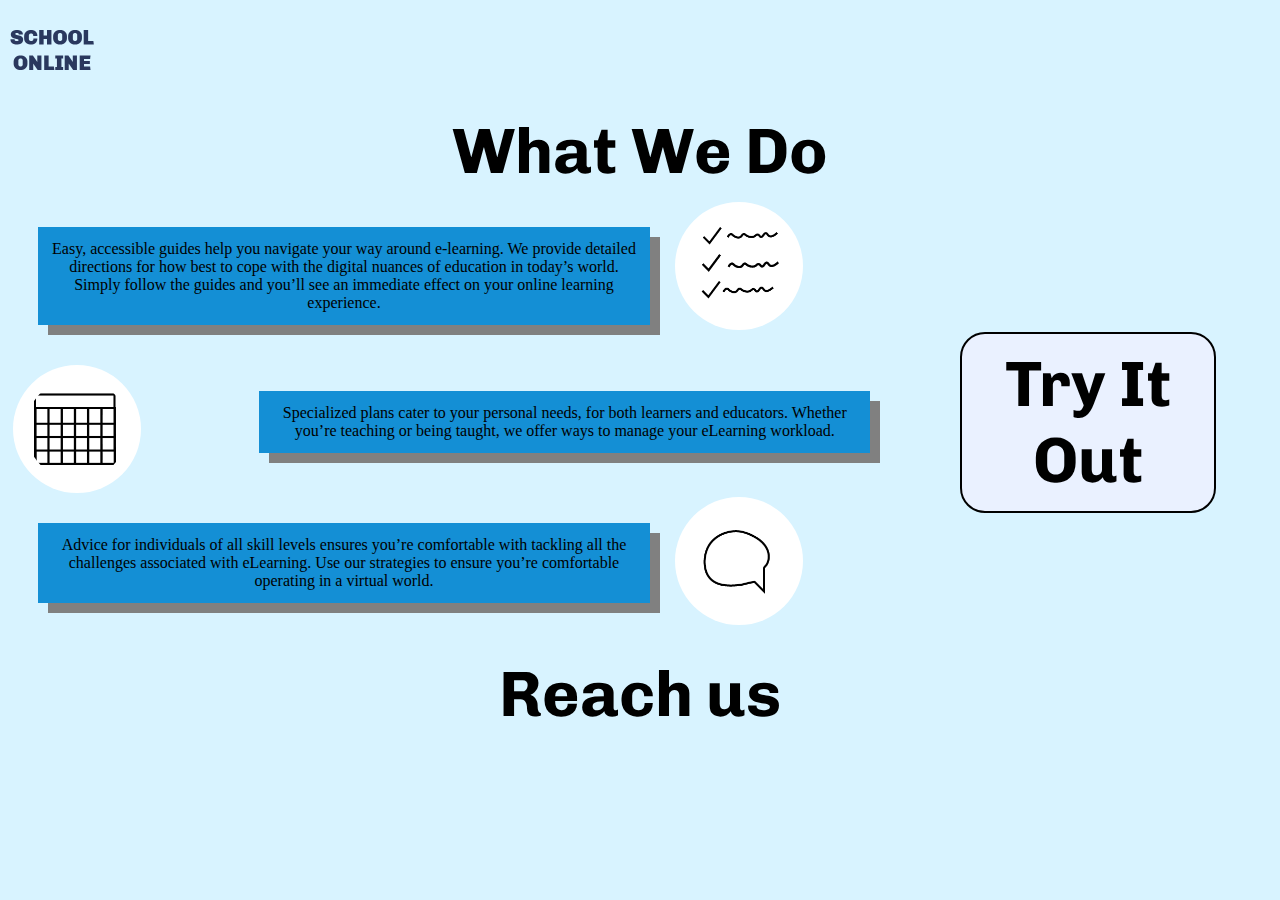
<file: Team9_website_Final_Delivery/Team9_website_Final_Delivery/index.html>
<!–– Team 9––>
<!--I pledge my honor that I have abided by the Stevens Honor System-->
<!--Hammad Gondal, Daphne Kalkanis, Winston Weiler, and Jenna Wynd-->
<!doctype html>
<html lang="en">
  <head>
    <meta name="viewport" content="width=device-width, initial-scale=1.0">
    <title>Home Page</title>
    <link rel="stylesheet" type="text/css" href="style.css">
    <link href="https://fonts.googleapis.com/css2?family=Chivo:wght@900&display=swap" rel="stylesheet">
    <meta name="viewport" content="width=device-width, initial-scale=1.0">
    </head>
  <header>
    <a href="index.html"><img class = "icon" src= "images/logo.png" alt="Logo"></a>

  </header>
	
<body>
  <h2>What We Do</h2>
  <main class="index">
	<div class="flex_container">
    <section>
    <article class="left_article b">
      <p>Easy, accessible guides help you navigate your way around e-learning. We provide detailed directions for how best to cope with the digital nuances of education in today’s world. Simply follow the guides and you’ll see an immediate effect on your online learning experience. 
        </p>
    </article>
		  <img src="images/checks.png" alt="" width="200" height="200" class="placeholder a"/>
		
    </section>
		 
		
		
	  <section>
		<img class = "roundicon c" src= "images/calender.png" alt="calendar">
    <article class="right_article">
      <p>Specialized plans cater to your personal needs, for both learners and educators. Whether you’re teaching or being taught, we offer ways to manage your eLearning workload. 
        </p>
    </article>
		
    
    </section>
		
		<section>
    <article class="left_article e">
      <p>Advice for individuals of all skill levels ensures you’re comfortable with tackling all the challenges associated with eLearning. Use our strategies to ensure you’re comfortable operating in a virtual world. 
        </p>
    </article>
		  <img class = "roundicon d" src= "images/talk.png" alt="speachbubble">
		
    </section>
	</div>
    <div class= "tryitout f">
        <a href="Choose.html"><h2>Try It Out</h2></a>
    </div>
	  
	  <div class= "contactus h">
        <a href="contact_form.html"><h2>Reach us</h2></a>
    </div>
  </main>
</body>

</html>
</file>
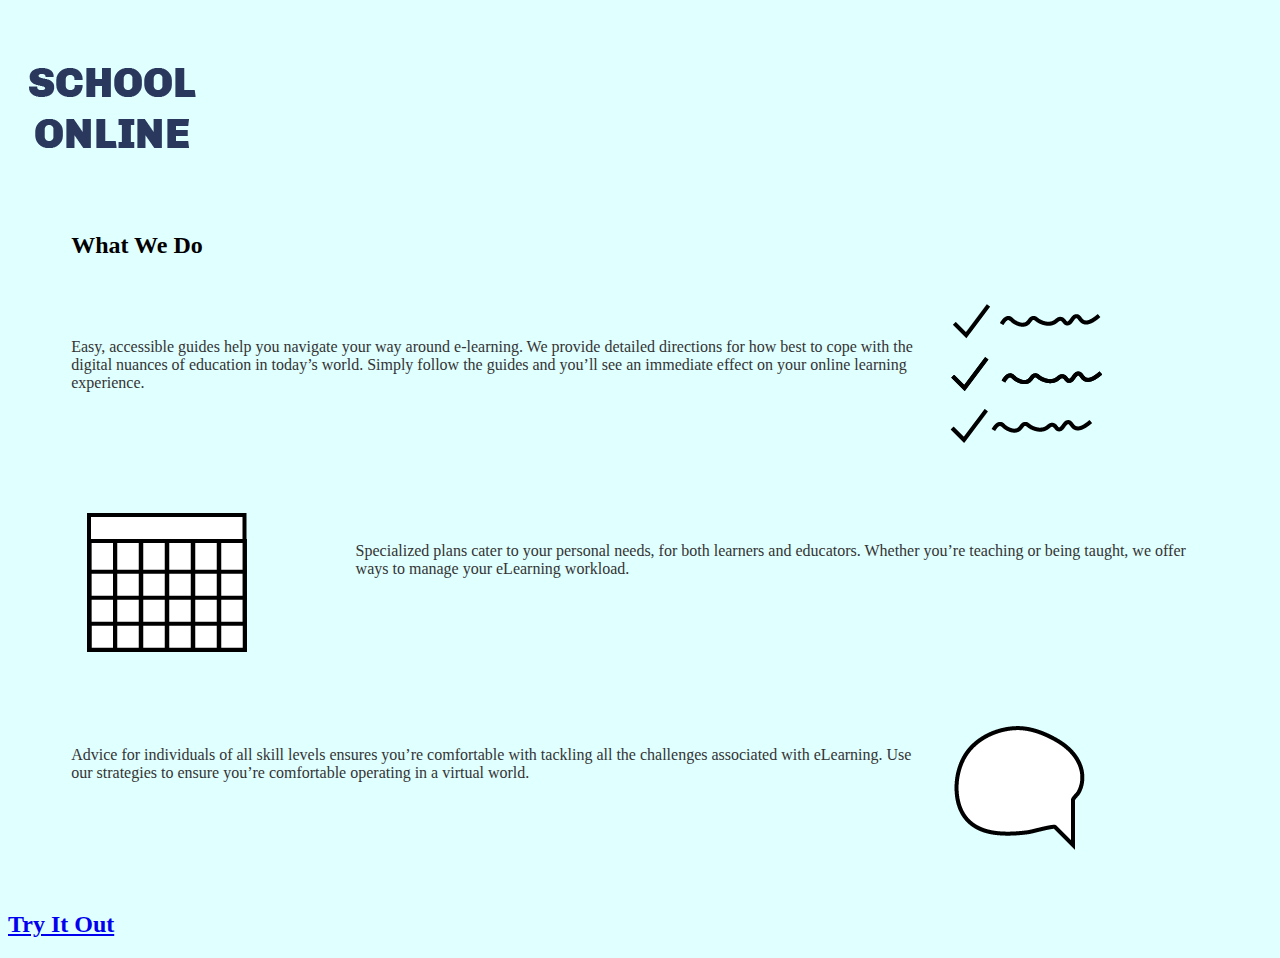
<file: Team9_website_Final_Delivery/Team9_website_Final_Delivery/Team9_website/index.html>
<!–– Team 9––>
<!doctype html>
<html lang="en">
  <head>
    <meta name="viewport" content="width=device-width, initial-scale=1.0">
    <title>Home Page</title>
    <link rel="stylesheet" type="text/css" href="style.css">
    <meta name="viewport" content="width=device-width, initial-scale=1.0">
    <link href="https://fonts.googleapis.com/css?family=Oswald:300,700|Varela+Round" rel="stylesheet">
      <link href='https://fonts.googleapis.com/css?family=Archivo Narrow' rel='stylesheet'>
       <link href="https://fonts.googleapis.com/css?family=Caesar+Dressing|Gothic+A1&display=swap" rel="stylesheet">
        </head>
  <header>
    <a href="index.html"><img class = "icon" src= "images/logo.png" alt="Logo"></a>

  </header>
	
<body>
	<div class="container">
	  <section>
    <h2 class="noDisplay">What We Do&nbsp;</h2>
    <article class="left_article">
      <h3>&nbsp;</h3>
      <p>Easy, accessible guides help you navigate your way around e-learning. We provide detailed directions for how best to cope with the digital nuances of education in today’s world. Simply follow the guides and you’ll see an immediate effect on your online learning experience. 
        </p>
    </article>
		  <img src="images/checks.png" alt="" width="200" height="200" class="placeholder"/>
		
  </section>
		 
		
		
	<section>
		<img class = "roundicon" src= "images/calender.png" alt="calendar">
    <article class="right_article">
		
		<h3>&nbsp;</h3>
      <p>Specialized plans cater to your personal needs, for both learners and educators. Whether you’re teaching or being taught, we offer ways to manage your eLearning workload. 
        </p>
    </article>
		
    
  </section>
		
		<section>
    <article class="left_article">
      <h3>&nbsp;</h3>
      <p>Advice for individuals of all skill levels ensures you’re comfortable with tackling all the challenges associated with eLearning. Use our strategies to ensure you’re comfortable operating in a virtual world. 
        </p>
    </article>
		  <img class = "roundicon" src= "images/talk.png" alt="speachbubble">
		
  </section>
	</div>
    <div class= "tryitout">
        <h2><a href="Choose.html">Try It Out</a></h2>
    </div>
</body>
</html>
</file>
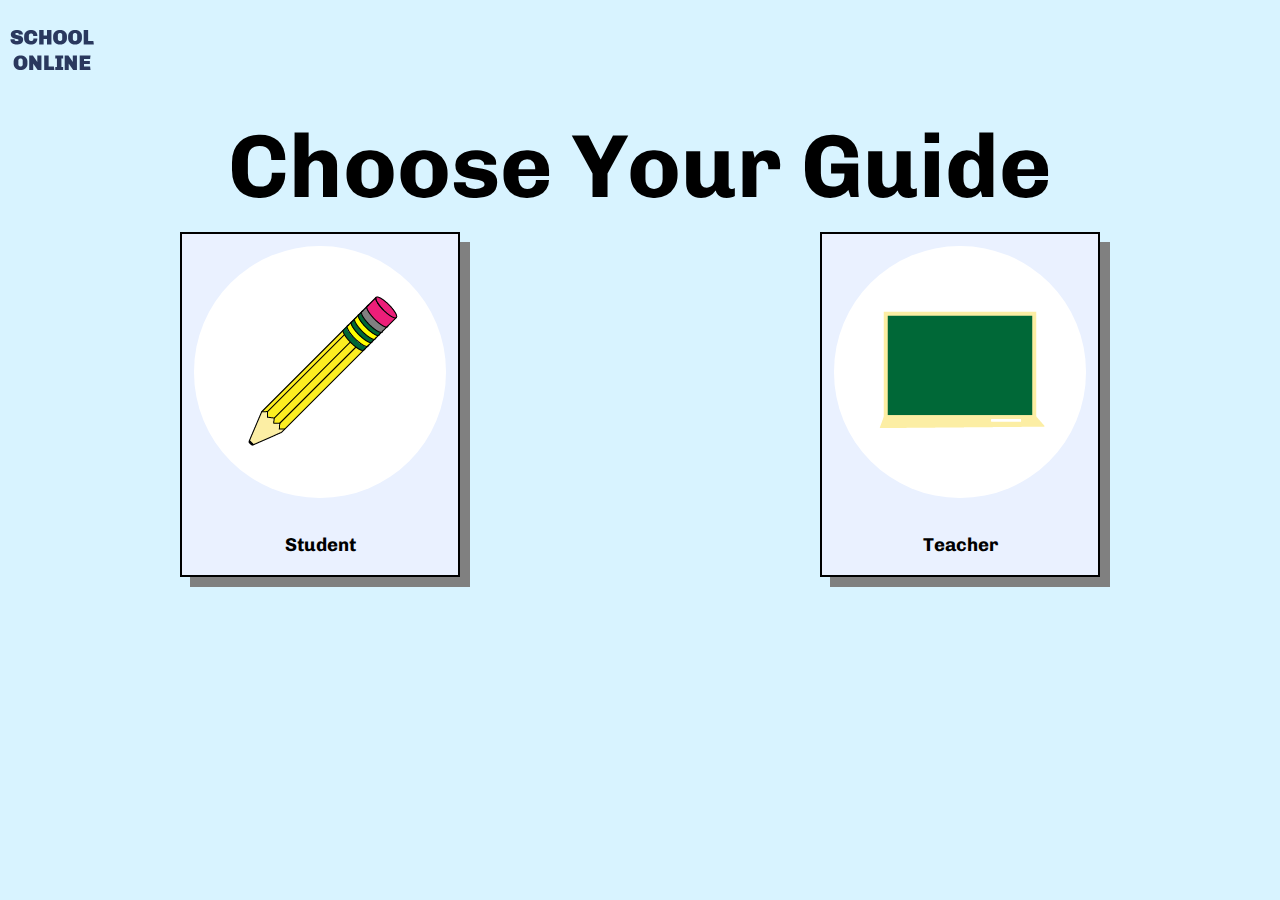
<file: Team9_website_Final_Delivery/Team9_website_Final_Delivery/Choose.html>
<!–– Team 9––>
<!doctype html>
<html lang="en">
  <head>
    <meta name="viewport" content="width=device-width, initial-scale=1.0">
    <title>Choose your guide</title>
    <link rel="stylesheet" type="text/css" href="style.css">
    <meta name="viewport" content="width=device-width, initial-scale=1.0">
    <link href="https://fonts.googleapis.com/css2?family=Chivo:wght@900&display=swap" rel="stylesheet">
    </head>
  <header>
    <a href="index.html"><img class = "icon" src= "images/logo.png" alt="Logo"></a>

  </header>
  <main class="choose">
      <h2>Choose Your Guide</h2>
      
      <a href="Studentslideshow.html"><article class="button">
        <img class = "roundicon pencil" src= "images/student.png" alt="pencil">
        <h3>Student</h3>
      </article></a>
    <a href="TeacherSlideShow.html"><article class="button">
        <img class = "roundicon chalk" src= "images/teacher.png" alt="chalkboard">
        <h3>Teacher</h3>
      </article></a>
  </main>
</html>
</file>
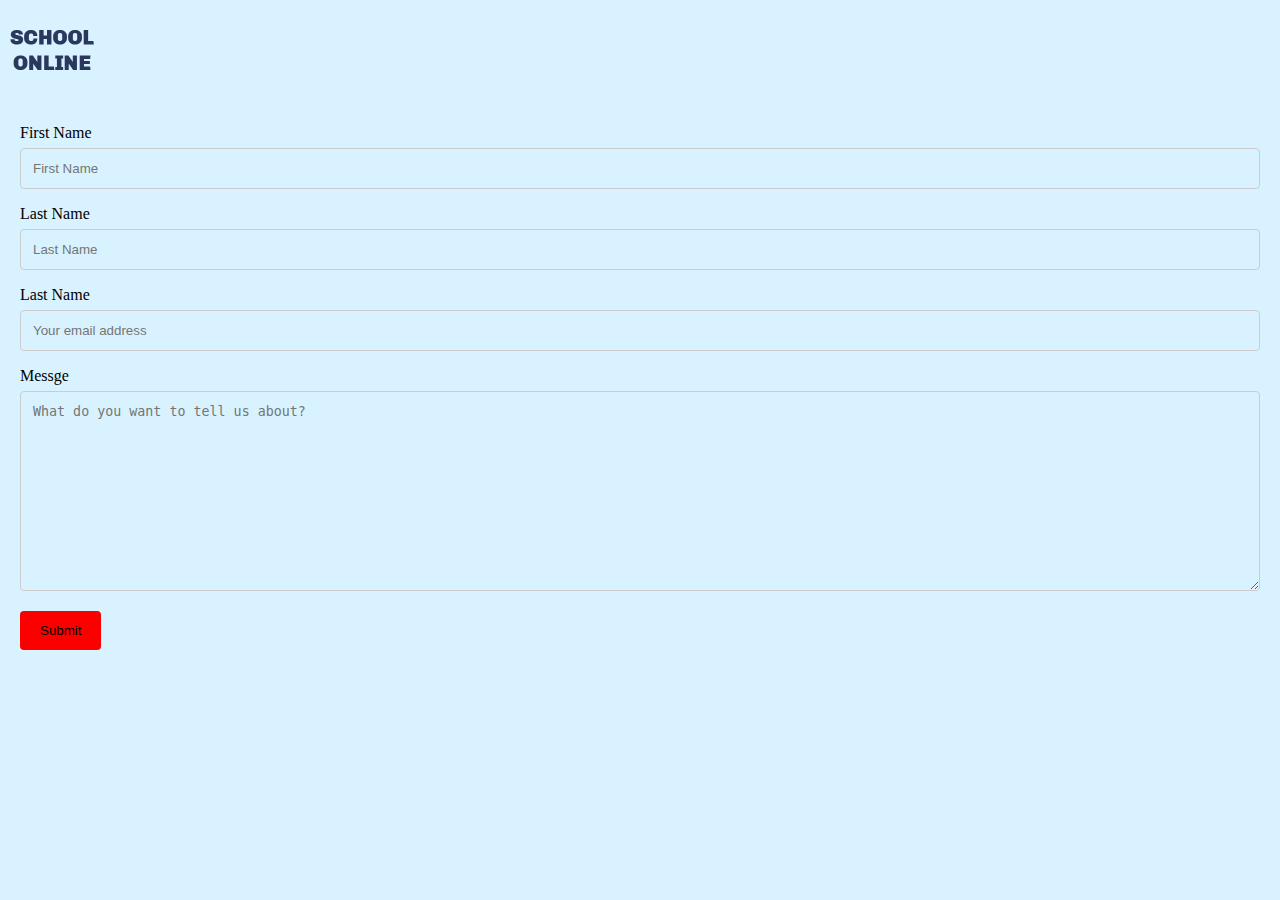
<file: Team9_website_Final_Delivery/Team9_website_Final_Delivery/contact_form.html>
<!doctype html>
<html>
<head>
<meta charset="utf-8">
<title>contact_form</title>
	    <meta name="viewport" content="width=device-width, initial-scale=1.0">
    <title>Home Page</title>
    <link rel="stylesheet" type="text/css" href="style.css">
    <link href="https://fonts.googleapis.com/css2?family=Chivo:wght@900&display=swap" rel="stylesheet">
    <meta name="viewport" content="width=device-width, initial-scale=1.0">
	
    </head>
  <header>
    <a href="index.html"><img class = "icon" src= "images/logo.png" alt="Logo"></a>
</head>

<body>
<div class="container">
  <form action="action_page.php">

    <label for="fname">First Name</label>
    <input type="text" id="fname" name="firstname" placeholder="First Name">

    <label for="lname">Last Name</label>
    <input type="text" id="lname" name="lastname" placeholder="Last Name">

    <label for="lname">Last Name</label>
    <input type="text" id="email_field" name="email_field" placeholder="Your email address">

    <label for="message">Messge</label>
    <textarea id="message_form" name="message" placeholder="What do you want to tell us about?" style="height:200px"></textarea>

    <input type="button" value="Submit" class="submit" id="submit_button">&nbsp;<span id="submit_confirmation">

  </form>
</div>

</body>
	<script src="contact_form.js"></script>
</html>
</file>
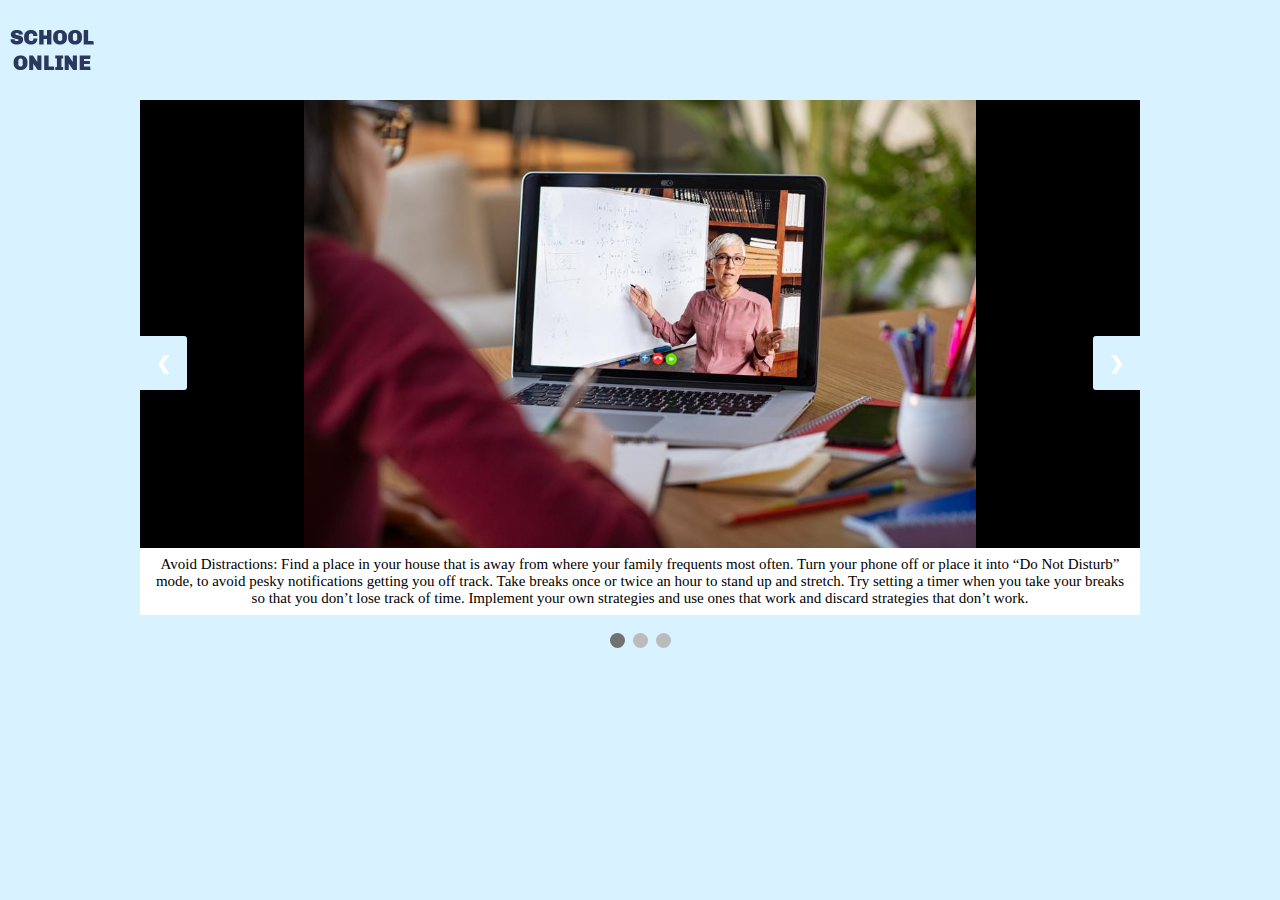
<file: Team9_website_Final_Delivery/Team9_website_Final_Delivery/Studentslideshow.html>
<!–– Team 9––>
<!doctype html>
<html lang="en">
  <head>
    <meta name="viewport" content="width=device-width, initial-scale=1.0">
    <title>Student Slide Show</title>
    <link rel="stylesheet" type="text/css" href="style.css">
    <script src="script.js"></script>
    <meta name="viewport" content="width=device-width, initial-scale=1.0">
    </head>
  <header>
    <a href="index.html"><img class = "icon" src= "images/logo.png" alt="Logo"></a>

  </header>
  <body onload="currentSlide(1)">
    <!-- Slideshow container -->
<section class="slideshow-container" >

    <!-- Full-width images with number and caption text -->
    <article class="mySlides fade">
      <img src="images/zoompc.jpg" >
      <div class="text">Avoid Distractions: Find a place in your house that is away from where your family frequents most often. Turn your phone off or place it into “Do Not Disturb” mode, to avoid pesky notifications getting you off track. Take breaks once or twice an hour to stand up and stretch. Try setting a timer when you take your breaks so that you don’t lose track of time. Implement your own strategies and use ones that work and discard strategies that don’t work.
    </div>
    </article>
  
    <article class="mySlides fade">
      <img src="images/hometheater.png" >
      <div class="text">Take some personal time to destress and decompress: Online school can be extremely stressful and at times mind-numbingly boring. After a major examination, or getting a lot of work done, take some time to play video games, watch tv, or do something enjoyable. Be careful not to abuse this privilege, but instead take the appropriate amount of time and get back to studying once you feel refreshed.</div>
    </article>
  
    <article class="mySlides fade">
      <img src="images/run.jpg" >
      <div class="text">Stay Physically Fit: Not physically attending class can sometimes lead to laziness and living a lethargic lifestyle. But you are not a sloth, you are a human, and it is very important that you keep yourself physically fit to boost your immunity as well as keeping your energy level up. Even going for a walk for a half hour can be the first step to living a healthy lifestyle and keeping you safe from illness which can easily take you off track from achieving your academic goals.</div>
    </article>
  
    <!-- Next and previous buttons -->
    <a class="prev" onclick="plusSlides(-1)">&#10094;</a>
    <a class="next" onclick="plusSlides(1)">&#10095;</a>
  </section>
  <br>
  
  <!-- The dots/circles -->
  <div class="dots">
    <span class="dot" onclick="currentSlide(1)"></span>
    <span class="dot" onclick="currentSlide(2)"></span>
    <span class="dot" onclick="currentSlide(3)"></span>
  </div>
</body>
</html>
</file>
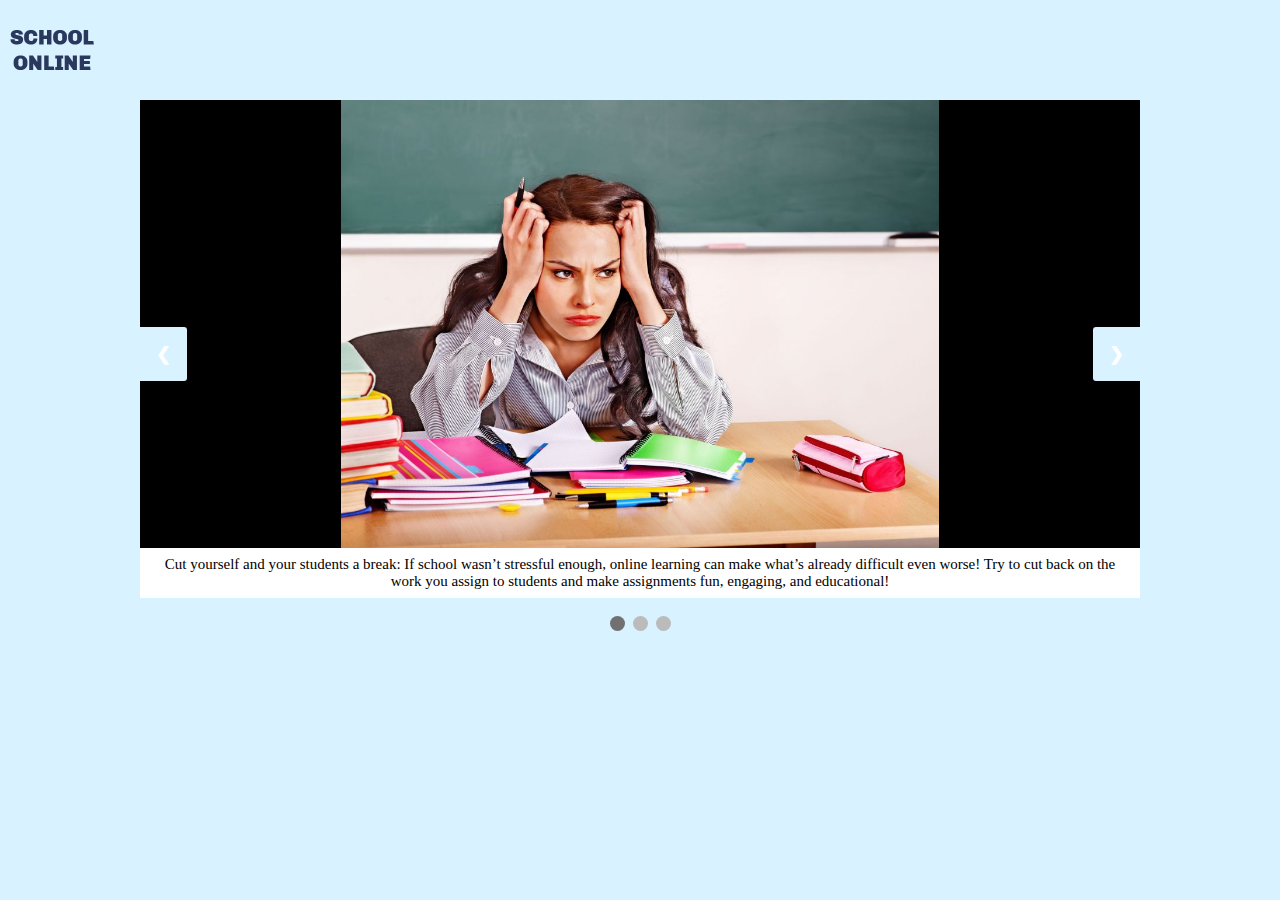
<file: Team9_website_Final_Delivery/Team9_website_Final_Delivery/TeacherSlideShow.html>
<!–– Team 9––>
<!doctype html>
<html lang="en">
  <head>
    <meta name="viewport" content="width=device-width, initial-scale=1.0">
    <title>Teacher Slide Show</title>
    <link rel="stylesheet" type="text/css" href="style.css">
    <script src="script.js"></script>
    <meta name="viewport" content="width=device-width, initial-scale=1.0">
    </head>
  <header>
    <a href="index.html"><img class = "icon" src= "images/logo.png" alt="Logo"></a>

  </header>
  <body onload="currentSlide(1)">
    <!-- Slideshow container -->
<div class="slideshow-container">

    <!-- Full-width images with number and caption text -->
    <div class="mySlides fade">
      <img src="images/stress.jpg" >
      <div class="text">Cut yourself and your students a break: If school wasn’t stressful enough, online learning can make what’s already difficult even worse! Try to cut back on the work you assign to students and make assignments fun, engaging, and educational!</div>
    </div>
  
    <div class="mySlides fade">
      <img src="images/tablet.jpg" >
      <div class="text">Schedule your time well for yourself and your students: During a pandemic, it can be very easy to lose track of your time or get overwhelmed with work. Use an application on your phone or tablet to schedule your time and set up notifications to remind you of your to do list. The best way to keep your sanity is to be productive during these trying times.</div>
    </div>
  
    <div class="mySlides fade">
      <img src="images/board.jpeg" >
      <div class="text">Record your lectures: During a pandemic where students and teachers are forced to teach and learn online, it can be helpful for students to be able to view past class recordings. While streaming the class is paramount to maintain interaction with your class, a recording is almost equally as important, given shifting time schedules and ensuring the students can get the firmest grasp possible over the material.</div>
    </div>
  
    <!-- Next and previous buttons -->
    <a class="prev" onclick="plusSlides(-1)">&#10094;</a>
    <a class="next" onclick="plusSlides(1)">&#10095;</a>
  </div>
  <br>
  
  <!-- The dots/circles -->
  <div class="dots">
    <span class="dot" onclick="currentSlide(1)"></span>
    <span class="dot" onclick="currentSlide(2)"></span>
    <span class="dot" onclick="currentSlide(3)"></span>
  </div>
</body>
</html>
</file>
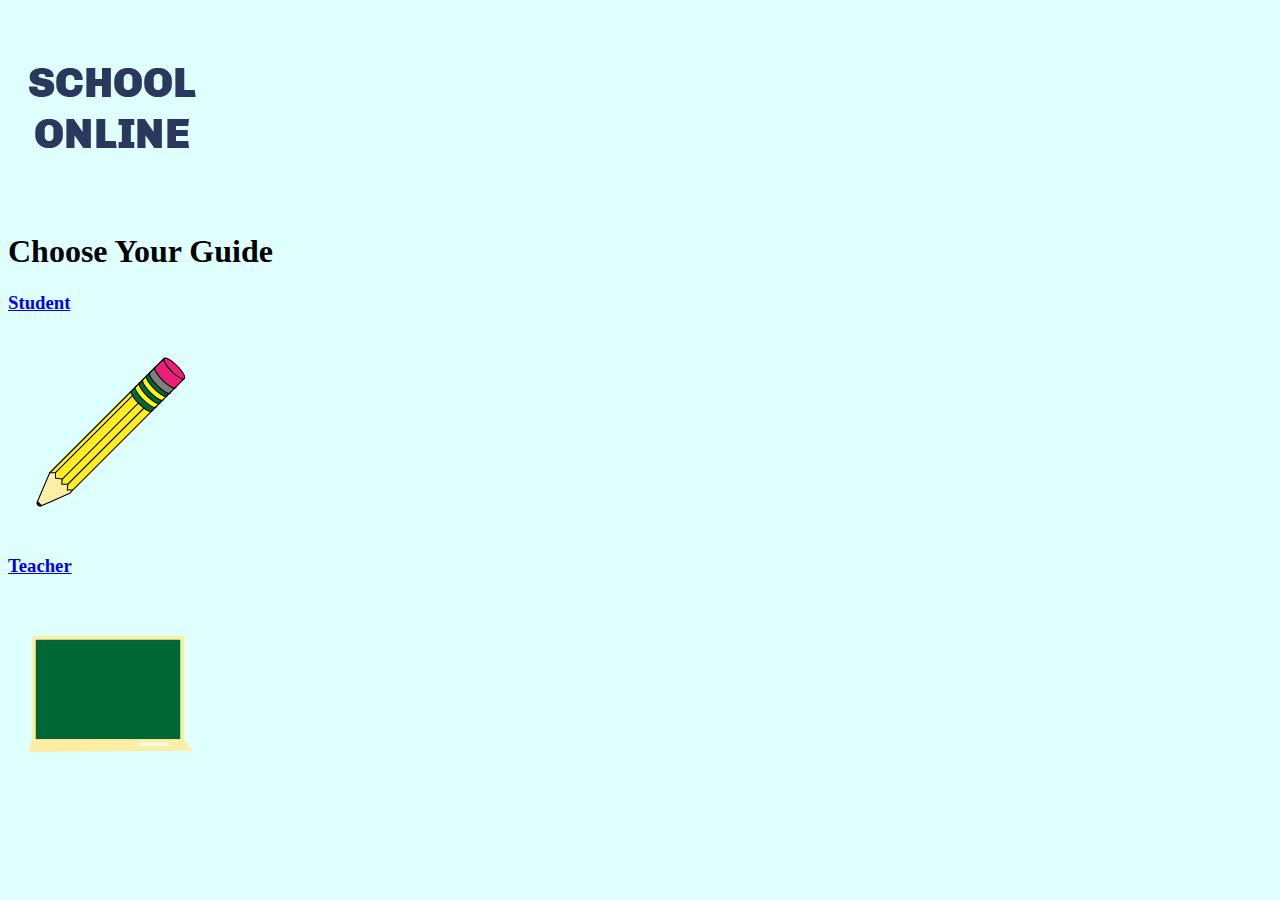
<file: Team9_website_Final_Delivery/Team9_website_Final_Delivery/Team9_website/Choose.html>
<!–– Team 9––>
<!doctype html>
<html lang="en">
  <head>
    <meta name="viewport" content="width=device-width, initial-scale=1.0">
    <title>Choose your guide</title>
    <link rel="stylesheet" type="text/css" href="style.css">
    <meta name="viewport" content="width=device-width, initial-scale=1.0">
    <link href="https://fonts.googleapis.com/css?family=Oswald:300,700|Varela+Round" rel="stylesheet">
      <link href='https://fonts.googleapis.com/css?family=Archivo Narrow' rel='stylesheet'>
       <link href="https://fonts.googleapis.com/css?family=Caesar+Dressing|Gothic+A1&display=swap" rel="stylesheet">
        </head>
  <header>
    <a href="index.html"><img class = "icon" src= "images/logo.png" alt="Logo"></a>

  </header>
  <body>
      <h1>Choose Your Guide</h1>
      <a href="Studentslideshow.html"><div class="button">
        <h3>Student</h3>
        <img class = "roundicon" src= "images/student.png" alt="pencil">
    </div></a>
    <a href="TeacherSlideShow.html"><div class="button">
        <h3>Teacher</h3>
        <img class = "roundicon" src= "images/teacher.png" alt="chalkboard">
    </div></a>
</body>
</html>
</file>
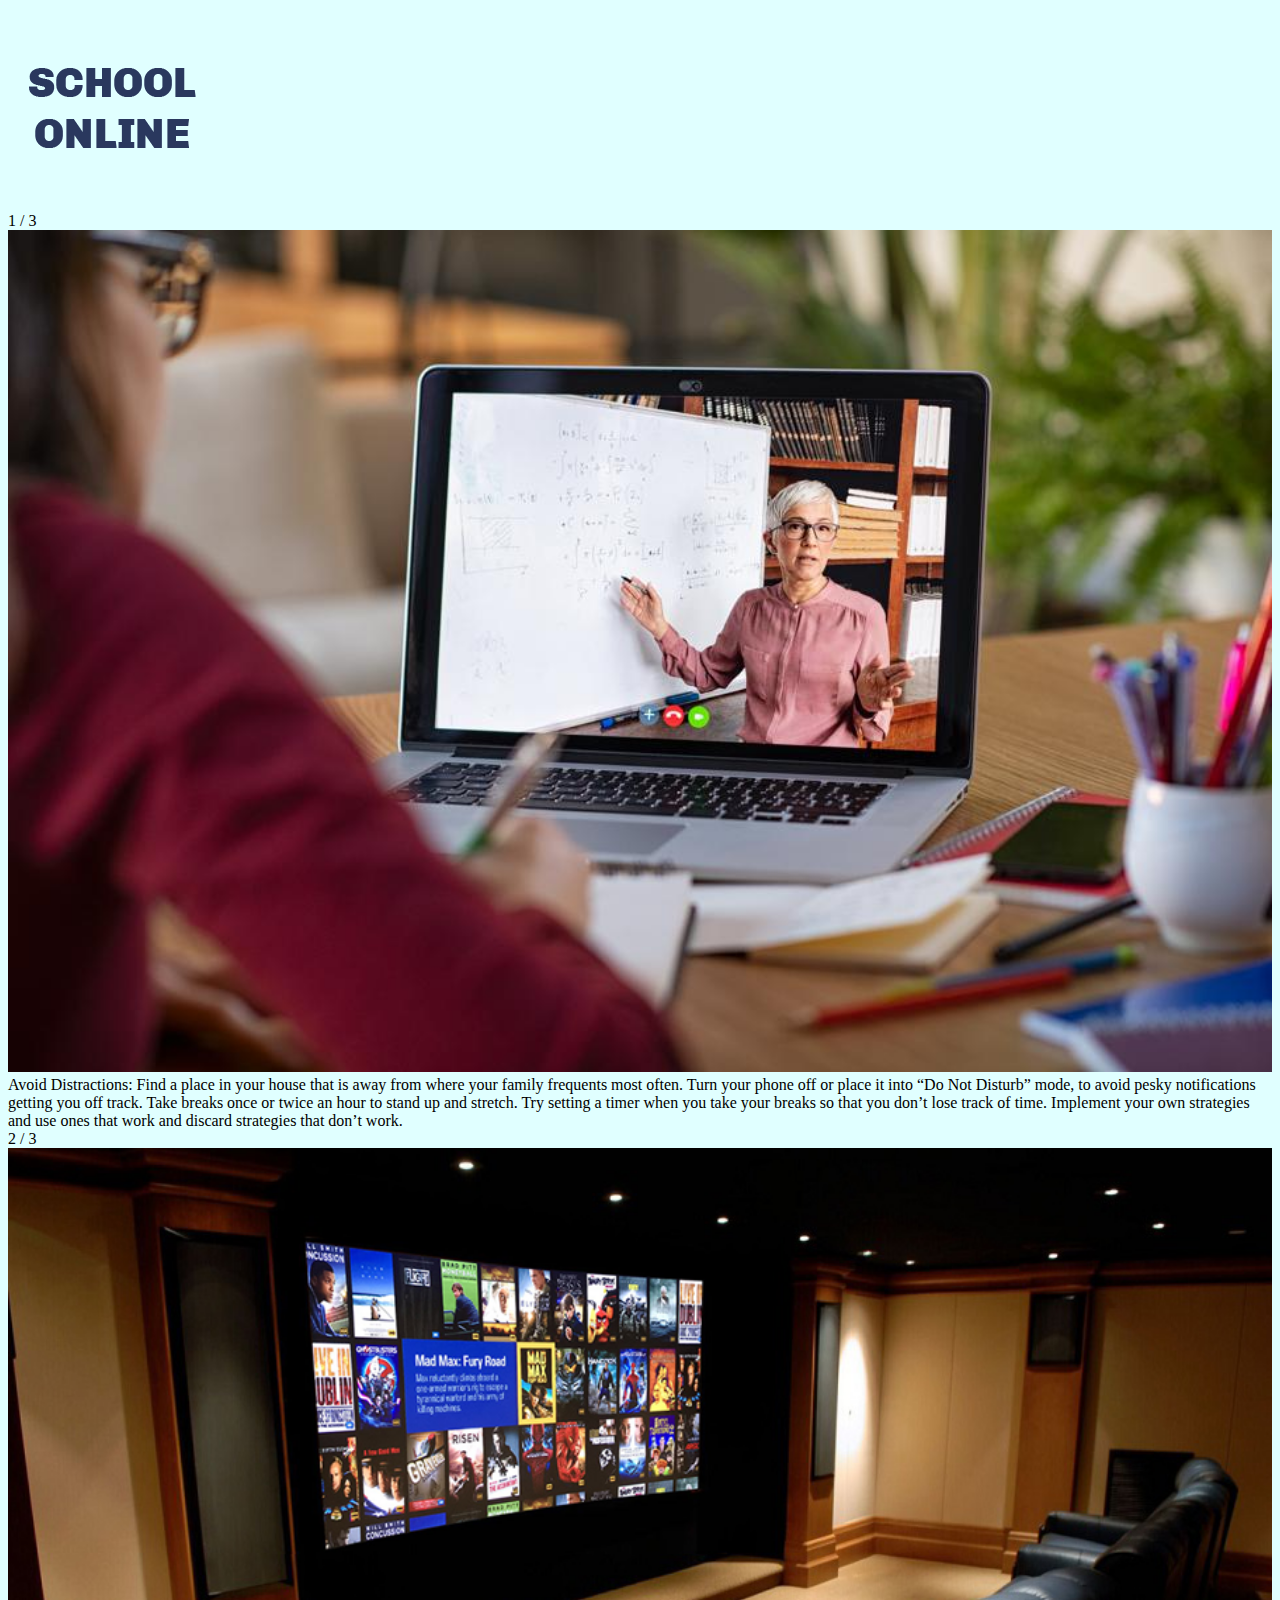
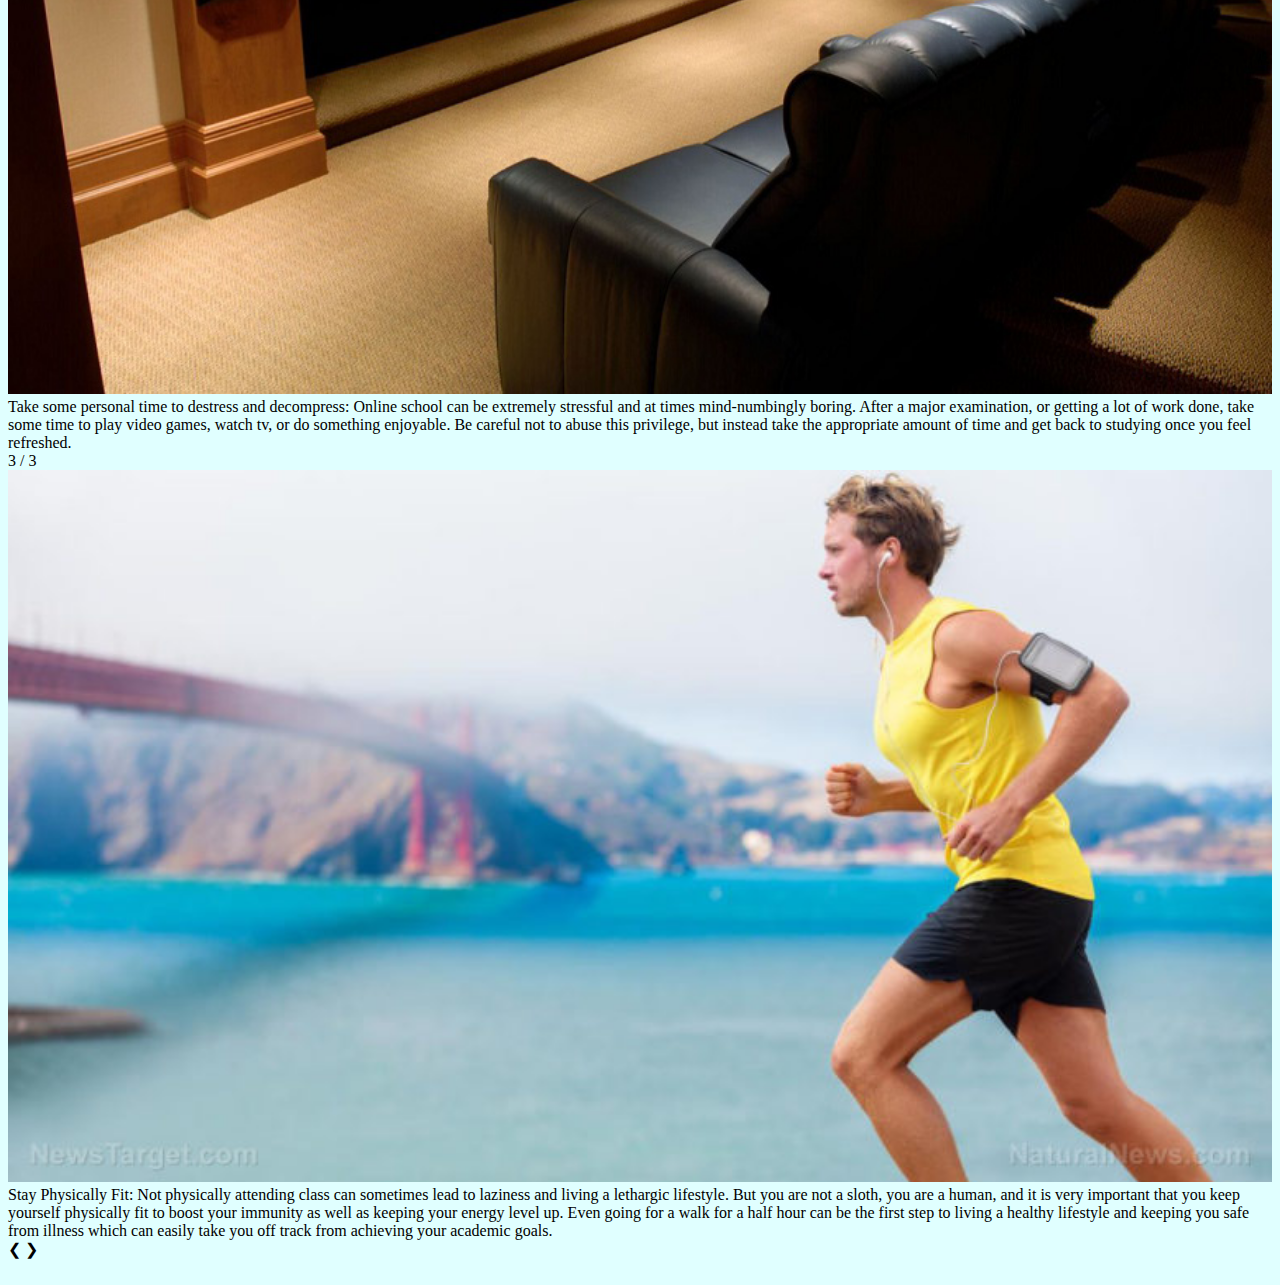
<file: Team9_website_Final_Delivery/Team9_website_Final_Delivery/Team9_website/Studentslideshow.html>
<!–– Team 9––>
<!doctype html>
<html lang="en">
  <head>
    <meta name="viewport" content="width=device-width, initial-scale=1.0">
    <title>Student Slide Show</title>
    <link rel="stylesheet" type="text/css" href="style.css">
    <meta name="viewport" content="width=device-width, initial-scale=1.0">
    <link href="https://fonts.googleapis.com/css?family=Oswald:300,700|Varela+Round" rel="stylesheet">
      <link href='https://fonts.googleapis.com/css?family=Archivo Narrow' rel='stylesheet'>
       <link href="https://fonts.googleapis.com/css?family=Caesar+Dressing|Gothic+A1&display=swap" rel="stylesheet">
        </head>
  <header>
    <a href="index.html"><img class = "icon" src= "images/logo.png" alt="Logo"></a>

  </header>
  <body>
    <!-- Slideshow container -->
<div class="slideshow-container">

    <!-- Full-width images with number and caption text -->
    <div class="mySlides fade">
      <div class="numbertext">1 / 3</div>
      <img src="images/zoompc.jpg" style="width:100%">
      <div class="text">Avoid Distractions: Find a place in your house that is away from where your family frequents most often. Turn your phone off or place it into “Do Not Disturb” mode, to avoid pesky notifications getting you off track. Take breaks once or twice an hour to stand up and stretch. Try setting a timer when you take your breaks so that you don’t lose track of time. Implement your own strategies and use ones that work and discard strategies that don’t work.
    </div>
    </div>
  
    <div class="mySlides fade">
      <div class="numbertext">2 / 3</div>
      <img src="images/hometheater.png" style="width:100%">
      <div class="text">Take some personal time to destress and decompress: Online school can be extremely stressful and at times mind-numbingly boring. After a major examination, or getting a lot of work done, take some time to play video games, watch tv, or do something enjoyable. Be careful not to abuse this privilege, but instead take the appropriate amount of time and get back to studying once you feel refreshed.</div>
    </div>
  
    <div class="mySlides fade">
      <div class="numbertext">3 / 3</div>
      <img src="images/run.jpg" style="width:100%">
      <div class="text">Stay Physically Fit: Not physically attending class can sometimes lead to laziness and living a lethargic lifestyle. But you are not a sloth, you are a human, and it is very important that you keep yourself physically fit to boost your immunity as well as keeping your energy level up. Even going for a walk for a half hour can be the first step to living a healthy lifestyle and keeping you safe from illness which can easily take you off track from achieving your academic goals.</div>
    </div>
  
    <!-- Next and previous buttons -->
    <a class="prev" onclick="plusSlides(-1)">&#10094;</a>
    <a class="next" onclick="plusSlides(1)">&#10095;</a>
  </div>
  <br>
  
  <!-- The dots/circles -->
  <div style="text-align:center">
    <span class="dot" onclick="currentSlide(1)"></span>
    <span class="dot" onclick="currentSlide(2)"></span>
    <span class="dot" onclick="currentSlide(3)"></span>
  </div>
</body>
</html>
</file>
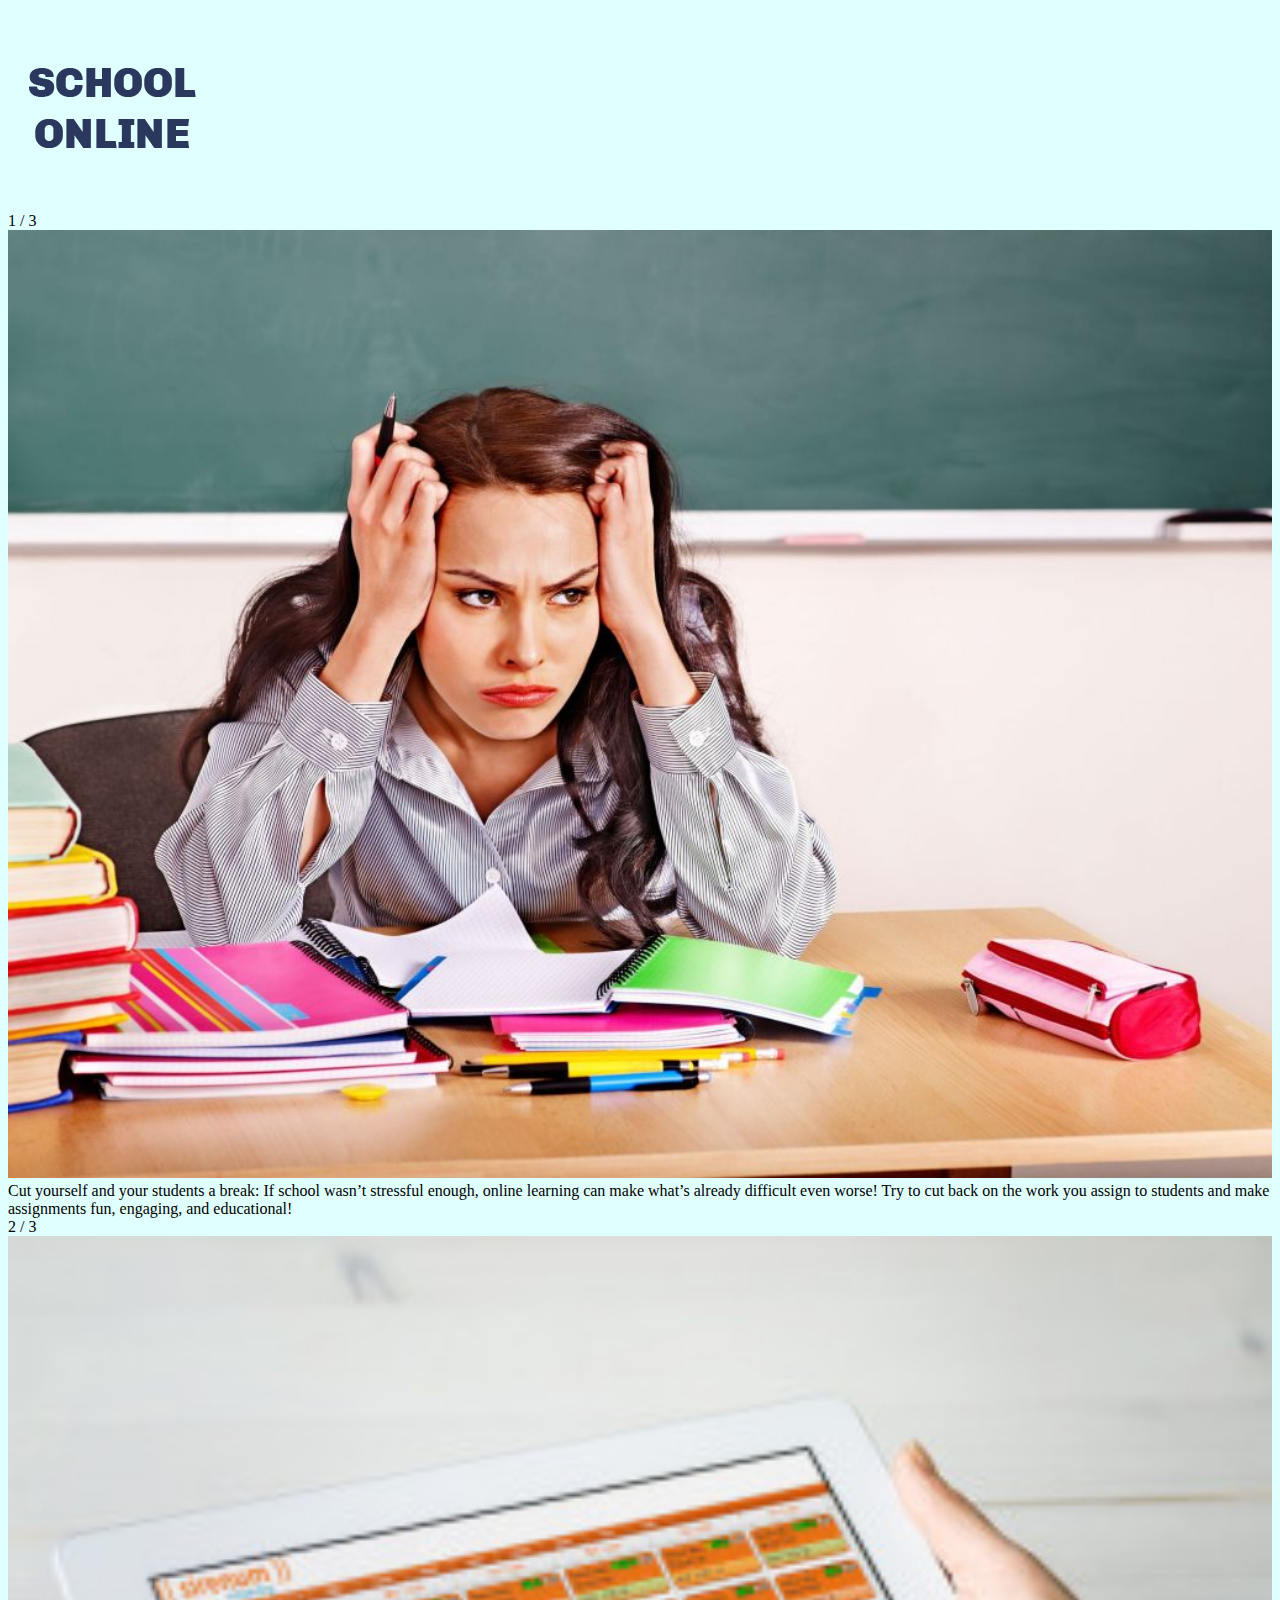
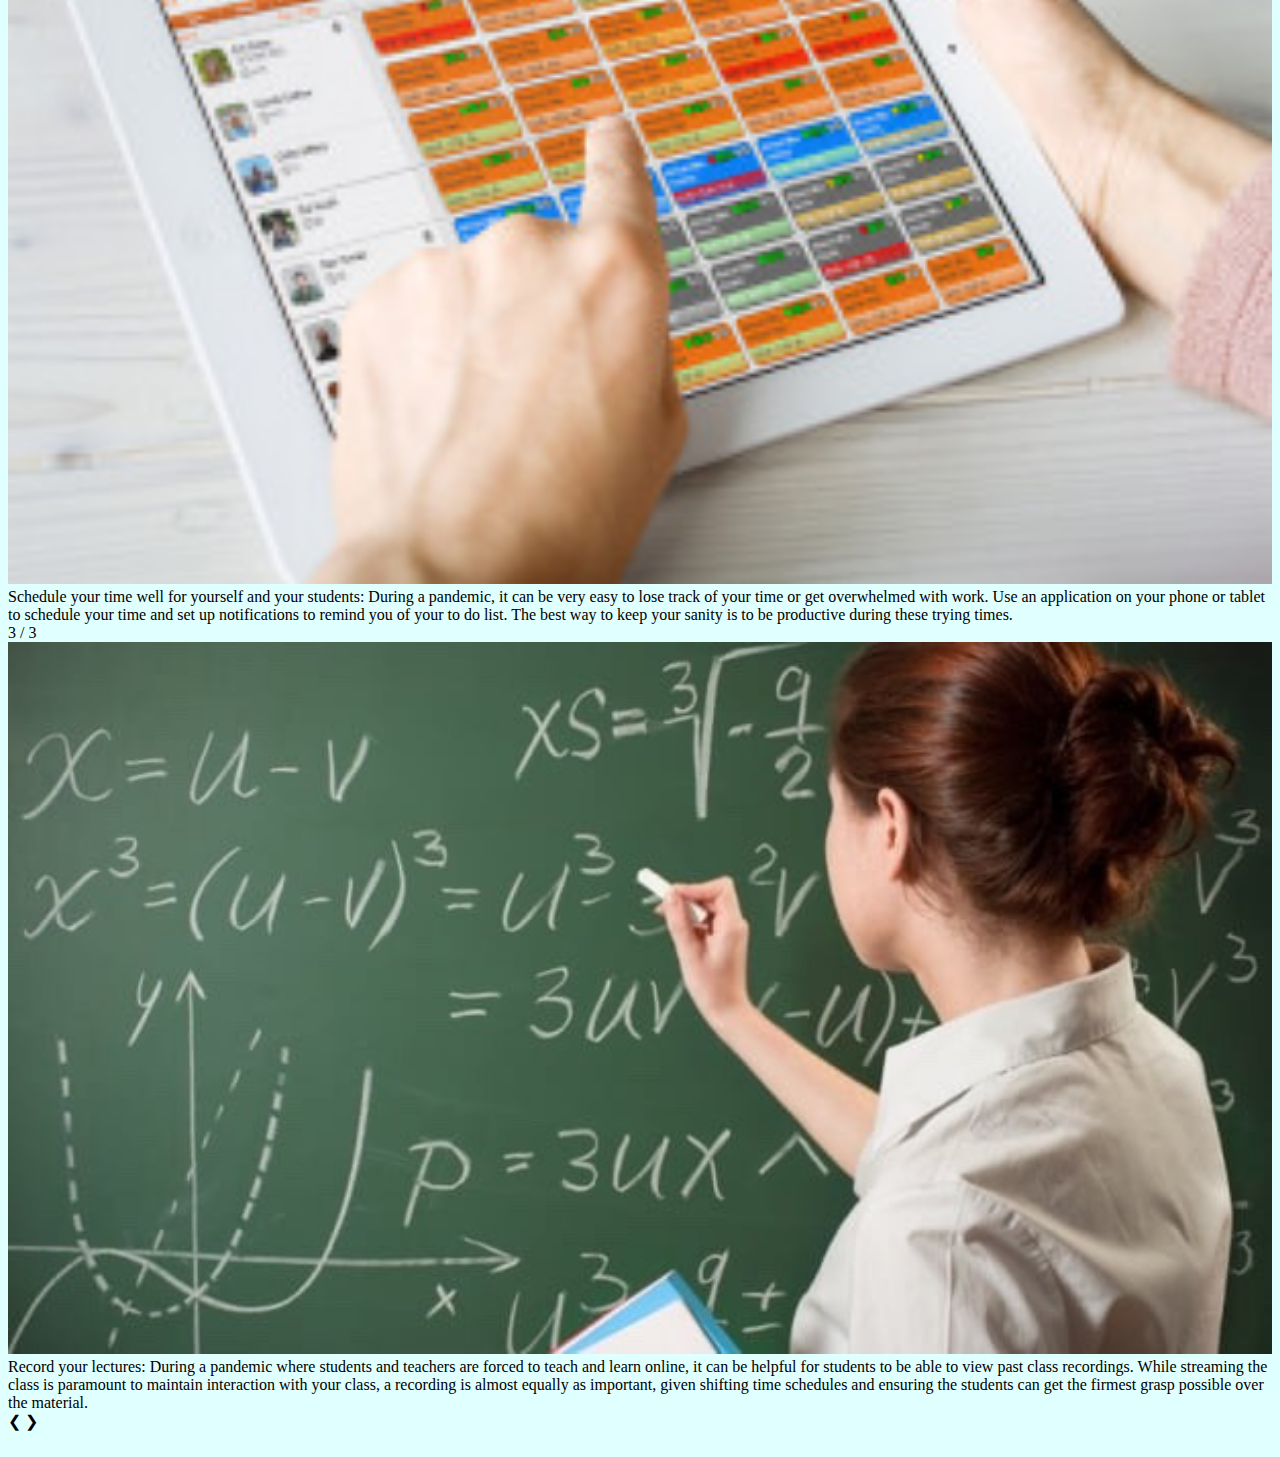
<file: Team9_website_Final_Delivery/Team9_website_Final_Delivery/Team9_website/TeacherSlideShow.html>
<!–– Team 9––>
<!doctype html>
<html lang="en">
  <head>
    <meta name="viewport" content="width=device-width, initial-scale=1.0">
    <title>Teacher Slide Show</title>
    <link rel="stylesheet" type="text/css" href="style.css">
    <meta name="viewport" content="width=device-width, initial-scale=1.0">
    <link href="https://fonts.googleapis.com/css?family=Oswald:300,700|Varela+Round" rel="stylesheet">
      <link href='https://fonts.googleapis.com/css?family=Archivo Narrow' rel='stylesheet'>
       <link href="https://fonts.googleapis.com/css?family=Caesar+Dressing|Gothic+A1&display=swap" rel="stylesheet">
        </head>
  <header>
    <a href="index.html"><img class = "icon" src= "images/logo.png" alt="Logo"></a>

  </header>
  <body>
    <!-- Slideshow container -->
<div class="slideshow-container">

    <!-- Full-width images with number and caption text -->
    <div class="mySlides fade">
      <div class="numbertext">1 / 3</div>
      <img src="images/stress.jpg" style="width:100%">
      <div class="text">Cut yourself and your students a break: If school wasn’t stressful enough, online learning can make what’s already difficult even worse! Try to cut back on the work you assign to students and make assignments fun, engaging, and educational!</div>
    </div>
  
    <div class="mySlides fade">
      <div class="numbertext">2 / 3</div>
      <img src="images/tablet.jpg" style="width:100%">
      <div class="text">Schedule your time well for yourself and your students: During a pandemic, it can be very easy to lose track of your time or get overwhelmed with work. Use an application on your phone or tablet to schedule your time and set up notifications to remind you of your to do list. The best way to keep your sanity is to be productive during these trying times.</div>
    </div>
  
    <div class="mySlides fade">
      <div class="numbertext">3 / 3</div>
      <img src="images/board.jpeg" style="width:100%">
      <div class="text">Record your lectures: During a pandemic where students and teachers are forced to teach and learn online, it can be helpful for students to be able to view past class recordings. While streaming the class is paramount to maintain interaction with your class, a recording is almost equally as important, given shifting time schedules and ensuring the students can get the firmest grasp possible over the material.</div>
    </div>
  
    <!-- Next and previous buttons -->
    <a class="prev" onclick="plusSlides(-1)">&#10094;</a>
    <a class="next" onclick="plusSlides(1)">&#10095;</a>
  </div>
  <br>
  
  <!-- The dots/circles -->
  <div style="text-align:center">
    <span class="dot" onclick="currentSlide(1)"></span>
    <span class="dot" onclick="currentSlide(2)"></span>
    <span class="dot" onclick="currentSlide(3)"></span>
  </div>
</body>
</html>
</file>
<file: Team9_website_Final_Delivery/Team9_website_Final_Delivery/style.css>
body{
    margin: 0;
}
header{
    height: 100px;
    max-height: 150px;
}
header img{
    max-height: 100px;
}
* {
    box-sizing: border-box;
    background-color: #D8F3FF;
    flex-wrap: wrap;
  }
/* /* Slideshow container */
 .slideshow-container {
  max-width: 1000px;
  width: 100%;
  position: relative;
  margin: auto;
  background-color: black;
} 

/* Hide the images by default */
 .mySlides {
  display: none;
  justify-content:center;
  background-color: black;
}
.mySlides img{
    max-height: 50vw;
    height: 35vw;
    float: none;
    justify-content: center;
    margin:0 auto;
    display:block;
    position:relative;

} 

/* Next & previous buttons */
 .prev, .next {
  cursor: pointer;
  position: absolute;
  top: 50%;
  width: auto;
  margin-top: -22px;
  padding: 16px;
  color: white;
  font-weight: bold;
  font-size: 18px;
  transition: 0.6s ease;
  border-radius: 0 3px 3px 0;
  user-select: none;
} 

/* Position the "next button" to the right */
 .next {
  right: 0;
  border-radius: 3px 0 0 3px;
} 

/* On hover, add a black background color with a little bit see-through */
 .prev:hover, .next:hover {
  background-color: rgba(0,0,0,0.8);
} 

/* Caption text */
 .text {
  color:black;
  font-size: 15px;
  padding: 8px 12px;
  position: absolute;
  bottom: 8px;
  width: 100%;
  text-align: center;
  background-color: white;
} 

/* Number text (1/3 etc) */
 .numbertext {
  color: #f2f2f2;
  font-size: 12px;
  padding: 8px 12px;
  position: absolute;
  top: 0;
} 

/* The dots/bullets/indicators */
 .dot {
  cursor: pointer;
  height: 15px;
  width: 15px;
  margin: 0 2px;
  background-color: #bbb;
  border-radius: 50%;
  display: inline-block;
  transition: background-color 0.6s ease;
}
.dots{
    margin-left: auto;
    margin-right: auto;
    justify-content: center;
    align-content: center;
    text-align: center;
}
.active, .dot:hover {
  background-color: #717171;
} 

/* Fading animation */
 .fade {
  -webkit-animation-name: fade;
  -webkit-animation-duration: 1.5s;
  animation-name: fade;
  animation-duration: 1.5s;
}

@-webkit-keyframes fade {
  from {opacity: .4}
  to {opacity: 1}
}

@keyframes fade {
  from {opacity: .4}
  to {opacity: 1}
} 

/*choose*/
 /*  .pen {
      position: relative; 
      right: -470px; 
      top: -120px;
      z-index: 1;
  }
  .chalk {
      position: relative; 
      right: -470px; 
      top: -180px;
      z-index: 1;
  }
  h1 {
    position: relative;
    left: 135px;
    top: 100px;
    width: 150px;
    padding: 5px;
    text-align:justify;
  }
  h2 {
    position: relative;
    left: 250px;
    top: -50px;
    width: 300px;
    border: 3px solid #73AD21;
    padding: 10px;
    font-size: 30px;
    border-collapse: collapse;
    
    color: white;
    background-color: blue;
    box-shadow: 5px 5px 3px #A8A8A8;
    
   
  }
  h3 {
    position: relative;
    left: 250px;
    top: -110px;
    width: 300px;
    border: 3px solid #73AD21;
    padding: 10px;
    font-size: 30px;
    
    color: white;
    background-color: blue;
    box-shadow: 5px 5px 3px #A8A8A8;
  }  */
  /*index*/
  h2{
      text-align: center;
      font-style: normal;
      background-color: inherit;
      text-decoration: none;
      font-family: chivo;
      font-size: 5vw;
      margin: 1vw;
  }
  .choose h2{
      font-size: 7vw;
  }
  h3{
      background-color: transparent;
  }
  .choose h2{
      width:100%;
      text-align: center;
  }
  .button{
    background-color: #EAF1FF;
    align-self: center;
    border:2px solid black;
  }
  .pencil{
      background-color: transparent;
  }
  .chalk{
    background-color: transparent;
}
.choose a{
    margin-right: auto;
    margin-left: auto;
    color: black;
    text-decoration: none;
    text-align: center;
    font-family: chivo;
    background-color: transparent;
    box-shadow: 10px 10px 0px gray;
}
.choose img{
    background-color: white;
    border-radius: 50%;
    margin: 1vw;
    padding: 2vw;
}
  .flex_container {
      width: 70%;
      justify-content: left;
      display: flex;
      flex-wrap: wrap;
      margin: 0%;
      margin-left:1vw;
      flex: 60%;
  }
  main{
      display: flex;
  }
  .left_article {
      width: 75%;
      float: left;
      font-family: "Source Sans Pro";
      padding-bottom: 15px;
  }
  
  .right_article {
      width: 75%;
      float: right;
      font-family: "Source Sans Pro";
      padding-bottom: 15px;
  }
  .tryitout{
      width: 20%;
      margin-left:5%;
      margin-right: 5%;
      background-color: #EAF1FF;
      align-self: center;
      border-radius: 25px;
      border:2px solid black;

  }
  .contactus{
    width: 100%;
    align-self: center;

}
  .tryitout a{
    background-color: transparent;
    text-decoration: none;
    color: black;
    

  }
  .contactus a{
    background-color: transparent;
    text-decoration: none;
    color: black;
    

  }
  a:hover{
      color: gray;
  }
  .flex_container img{
      width: 10vw;
      height: 10vw;
      background-color: white;
      border-radius: 100px;
      padding: 1vw;
  }
  p{
      background-color: #148FD5;
      color: black;
      padding: 1vw;
      box-shadow: 10px 10px 0px gray;
      margin: 2vw;
      text-align: center;
  }
  @media only screen and (max-width:480px){
      .a{
          order:-1;
          width: 100%;
      }
      .b{
          order:2;
      }
      .c{
          order:3;
      }
      .flex_container {
          flex-direction: row;
          width: 100%;
          flex: 100%;
      }
      .flex_container img{
          order: -1;
          margin-right: auto;
          margin-left: auto;
          display: none;
      }
      .tryitout{
          justify-content: center;
          margin-right: auto;
          margin-left: auto;
          width: 50%;
          margin-bottom: 10px;
      }
      .contactus{
        justify-content: center;
        margin-right: auto;
        margin-left: auto;
        width: 50%;
        margin-bottom: 10px;
    }
      .right_article {
          float: none;
          margin-right: auto;
          margin-left: auto;
      }
      .left_article {
        float: none;
        margin-right: auto;
        margin-left: auto;

    }
        p{
            box-shadow: none;
            margin-right: auto;
            margin-left: auto;
        }
        .icon{
            justify-self: center;
            align-self: center;
            margin-left: auto;
            align-content: center;
            justify-content: center;

        }
        .choose h2{
            font-size: 15vw;
        }
  }
  .text{
      position: relative;
      bottom: 0px;
  }
  @media only screen and (min-width:481px) and (max-width: 768px){
      .choose h2{
          font-size: 10vw;
      }
  }


/* Style inputs with type="text", select elements and textareas */
input[type=text], select, textarea {
  width: 100%; /* Full width */
  padding: 12px; /* Some padding */ 
  border: 1px solid #ccc; /* Gray border */
  border-radius: 4px; /* Rounded borders */
  box-sizing: border-box; /* Make sure that padding and width stays in place */
  margin-top: 6px; /* Add a top margin */
  margin-bottom: 16px; /* Bottom margin */
  resize: vertical /* Allow the user to vertically resize the textarea (not horizontally) */
}

/* Style the submit button with a specific background color etc */
input[type=button] {
  background-color: #fc0000;
  color: black;
  padding: 12px 20px;
  border: none;
  border-radius: 4px;
  cursor: pointer;
}

/* When moving the mouse over the submit button, add a darker green color */
input[type=button]:hover {
  background-color: #a31717;
}

/* Add a background color and some padding around the form */
.container {
  border-radius: 5px;
  background-color: #D8F3FF;
  padding: 20px;
}
</file>
<file: Team9_website_Final_Delivery/Team9_website_Final_Delivery/Team9_website/style.css>
/* CSS Document */

header {
  list-style-type: none;
  margin: 0;
  padding: 0;
  overflow: hidden;
  background-color: #E0FFFF;
}

.container {
	background-color: #E0FFFF;
	width: 90%;
	margin-left: auto;
	margin-right: auto;
	border-bottom-width: 0px;
	padding-left: 0px;
	padding-top: 0px;
	padding-right: 0px;
	padding-bottom: 0px;
}

.left_article {
	background-color: #E0FFFF;
	width: 75%;
	float: left;
	font-family: "Source Sans Pro";
	color: #343434;
	padding-bottom: 15px;
}

.right_article {
	background-color: #E0FFFF;
	width: 75%;
	float: right;
	font-family: "Source Sans Pro";
	color: #343434;
	padding-bottom: 15px;
}

body{
	background-color: #E0FFFF;
}
</file>
